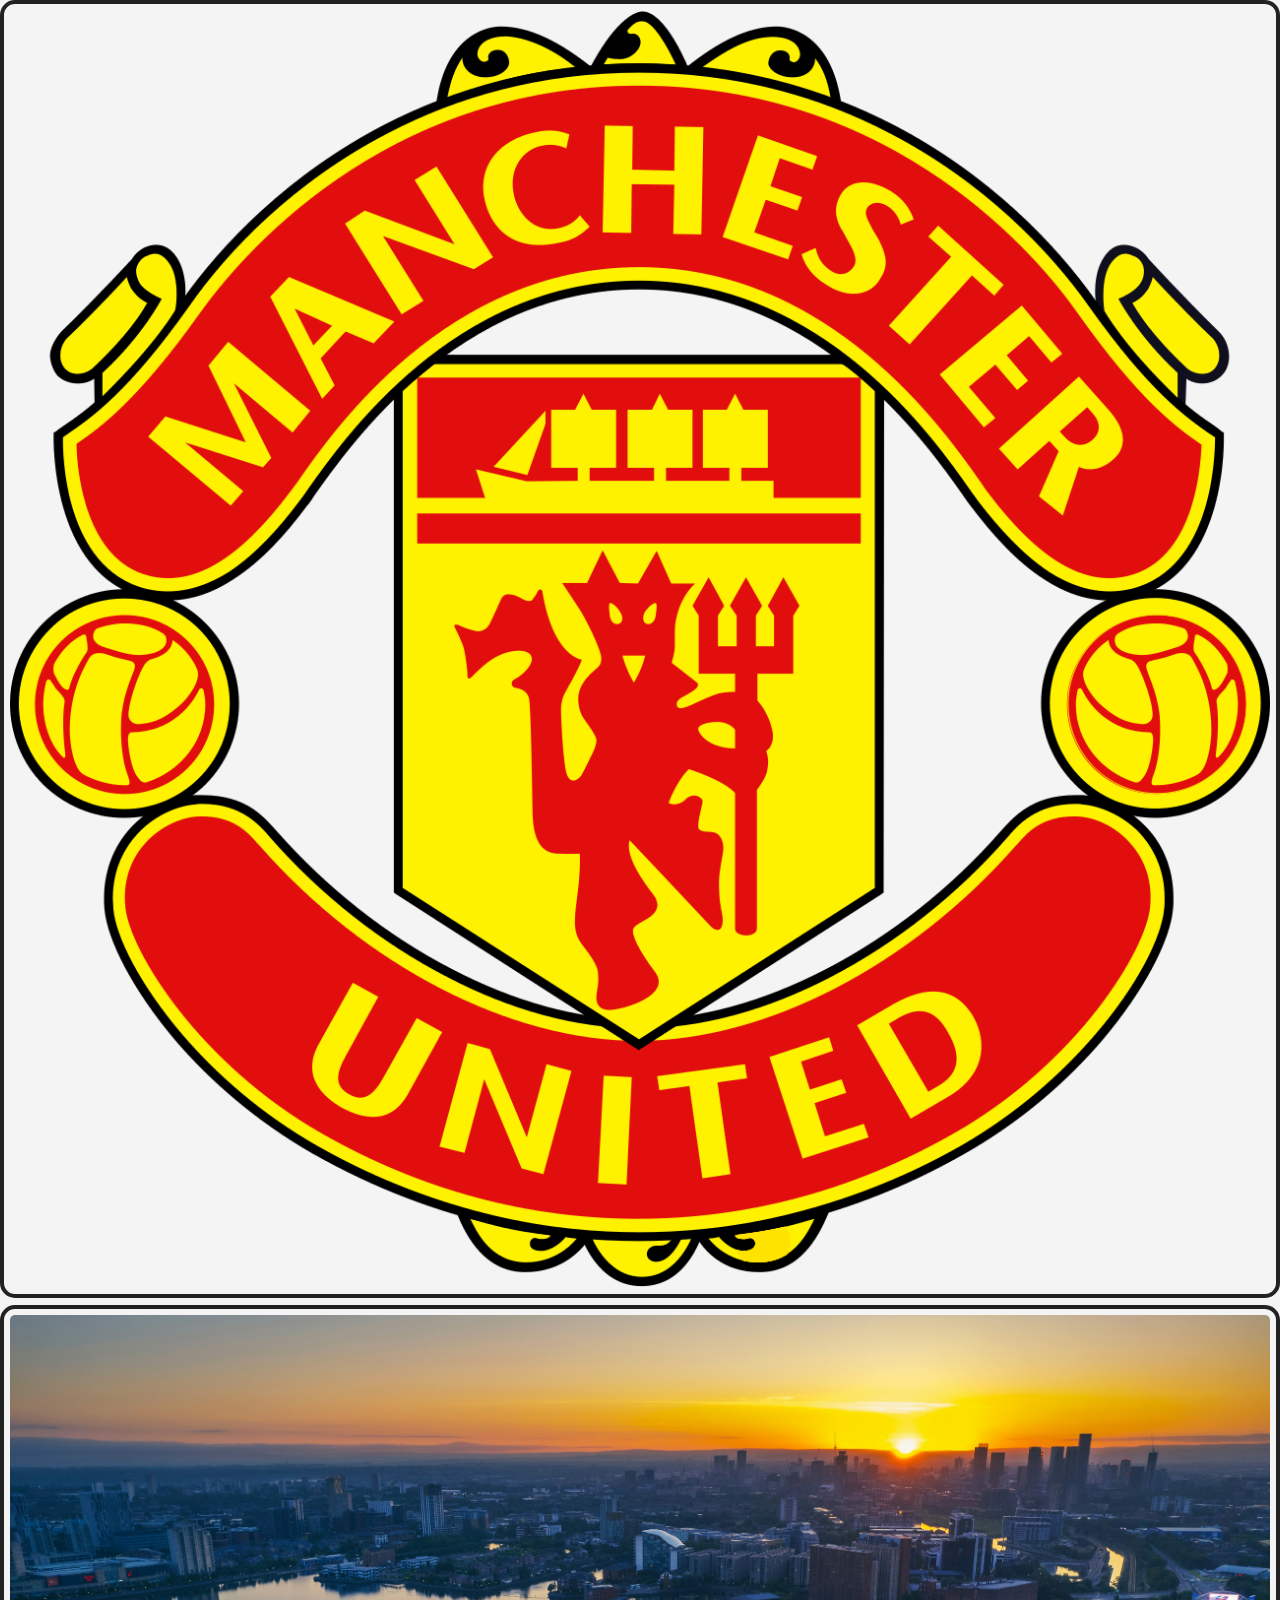
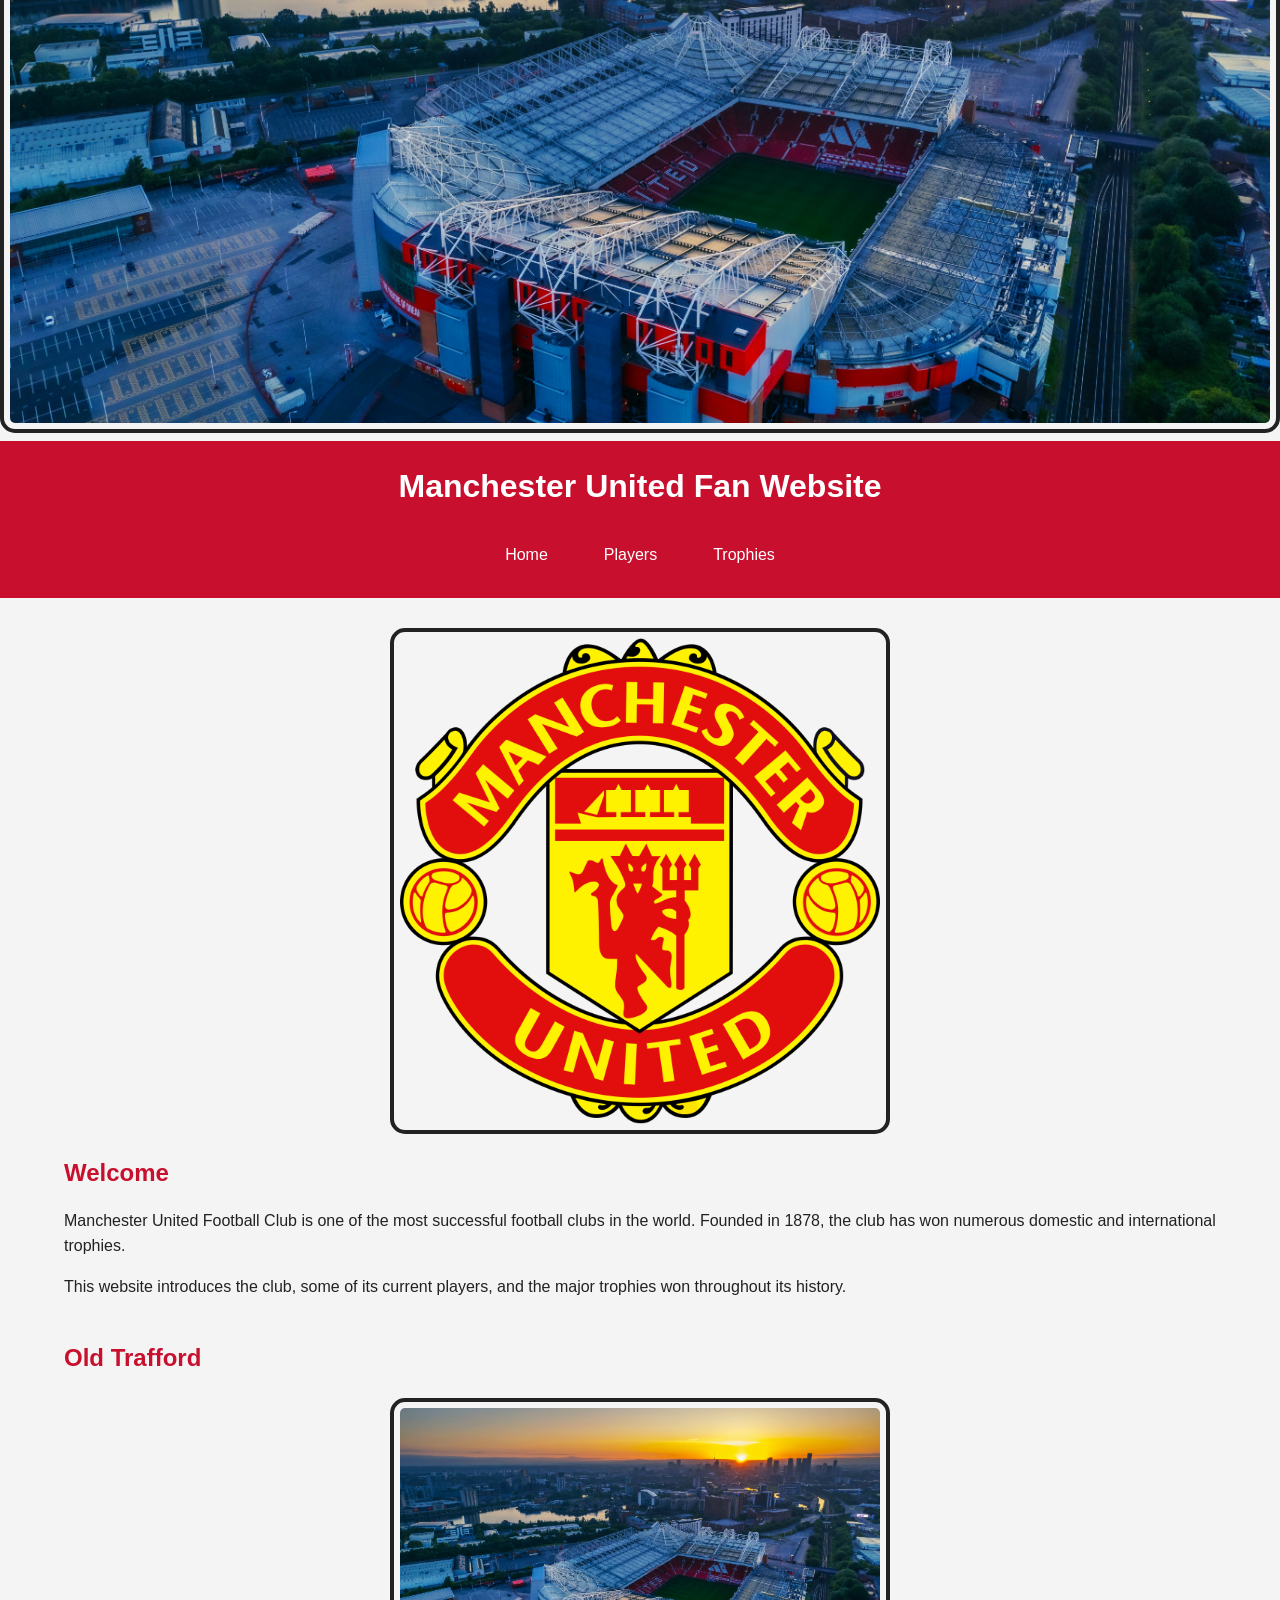
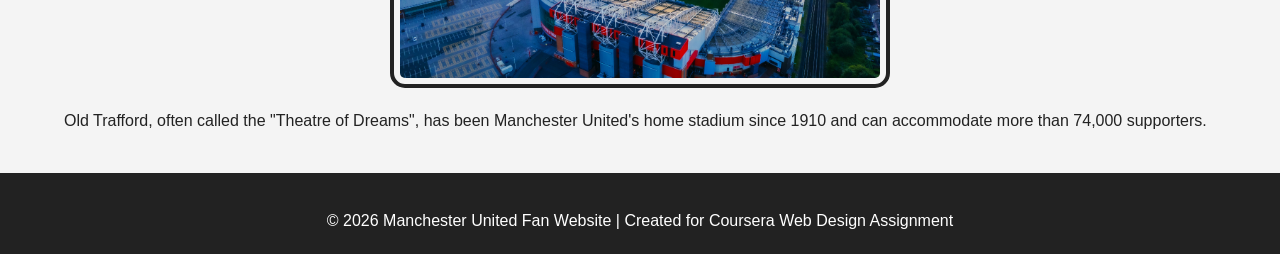
<file: index.html>
<!DOCTYPE html>
<html lang="en">

<head>
    <meta charset="UTF-8">
    <meta name="viewport" content="width=device-width, initial-scale=1.0">
    <title>Manchester United Fan Website</title>
    <link rel="stylesheet" href="css/style.css">
</head>

<img src="images/logo.jpg" alt="Manchester United Logo">
<img src="images/oldtrafford.jpg" alt="Old Trafford Stadium">
<body>

    <a href="#main" class="skip">Skip to Main Content</a>

    <header>

        <h1>Manchester United Fan Website</h1>

        <nav>
            <a href="index.html">Home</a>
            <a href="players.html">Players</a>
            <a href="trophies.html">Trophies</a>
        </nav>

    </header>

    <main id="main">

        <section class="intro">

            <img src="images/logo.jpg"
                alt="Manchester United Club Logo">

            <h2>Welcome</h2>

            <p>
                Manchester United Football Club is one of the most successful football clubs in the world.
                Founded in 1878, the club has won numerous domestic and international trophies.
            </p>

            <p>
                This website introduces the club, some of its current players, and the major trophies won
                throughout its history.
            </p>

        </section>

        <section class="stadium">

            <h2>Old Trafford</h2>

            <img src="images/oldtrafford.jpg"
                alt="Old Trafford Stadium">

            <p>
                Old Trafford, often called the "Theatre of Dreams", has been Manchester United's home stadium
                since 1910 and can accommodate more than 74,000 supporters.
            </p>

        </section>

    </main>

    <footer>

        <p>
            © 2026 Manchester United Fan Website | Created for Coursera Web Design Assignment
        </p>

    </footer>

</body>

</html>
</file>
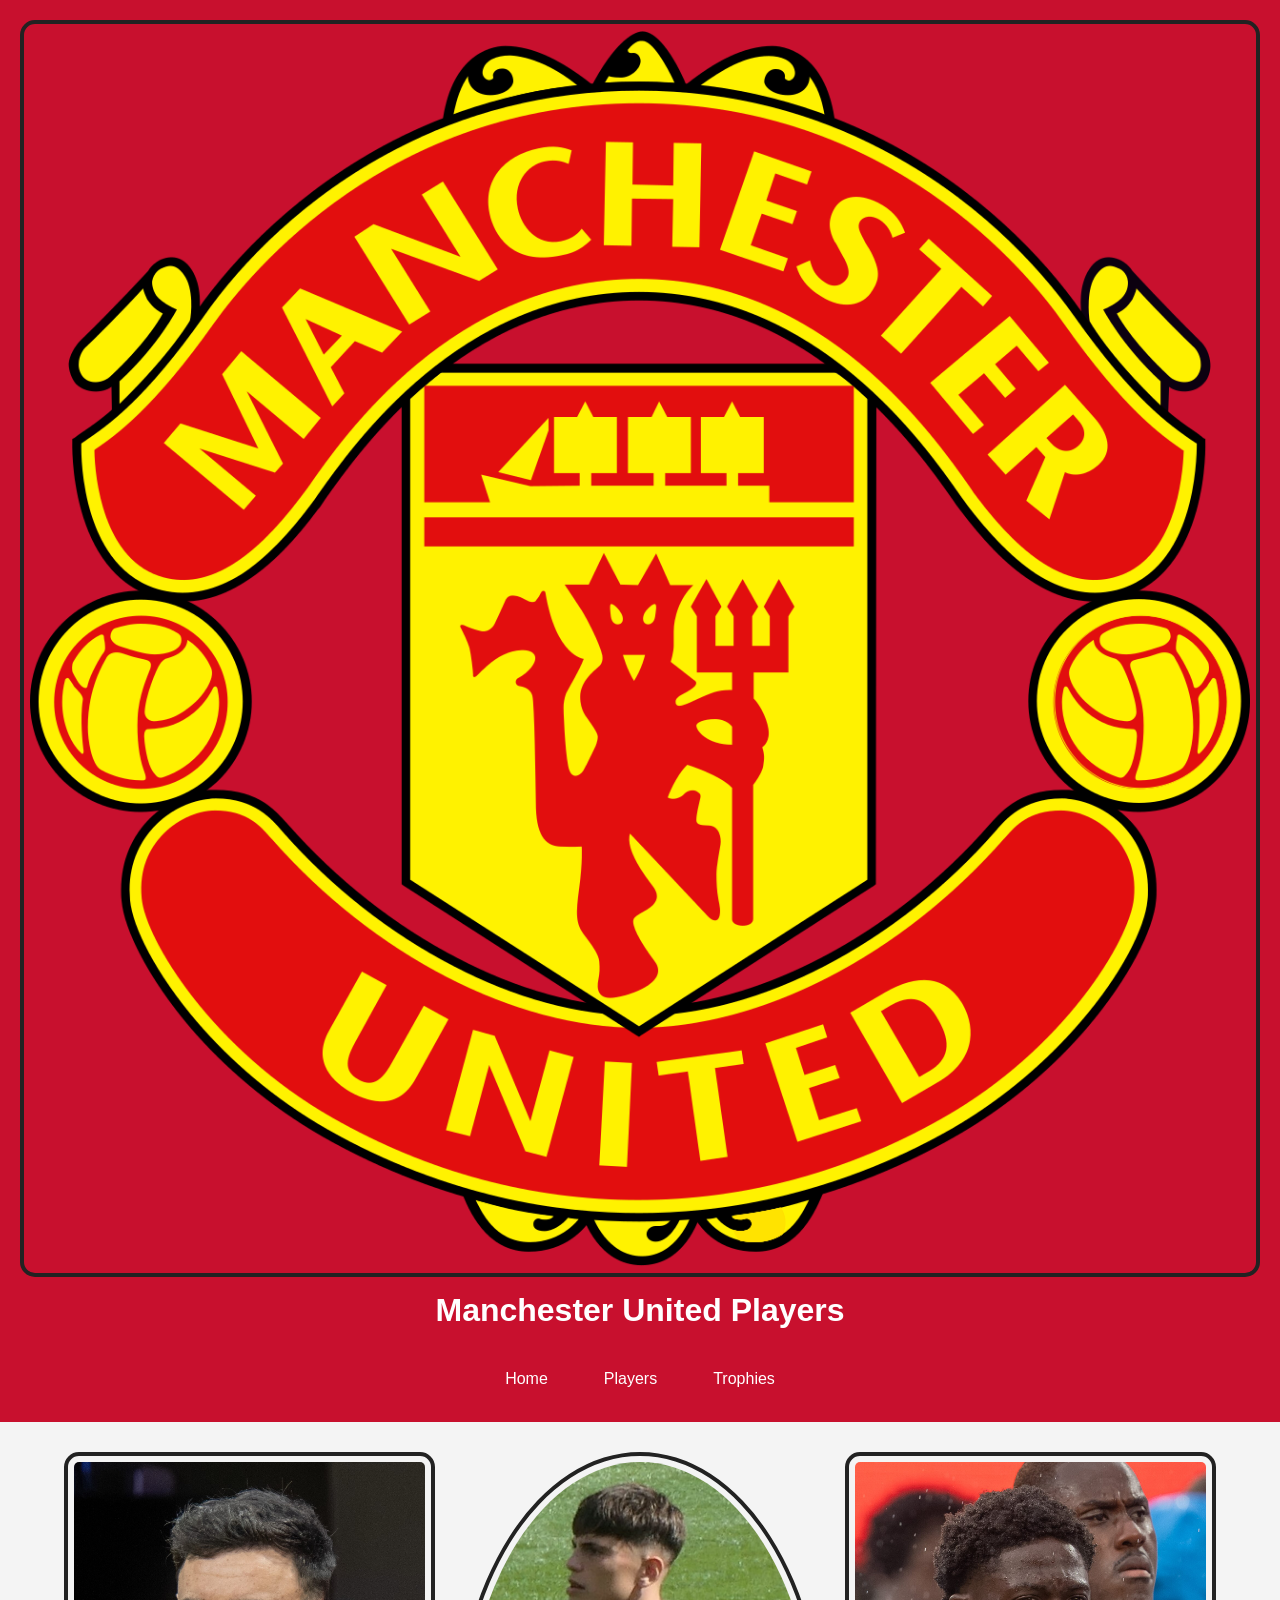
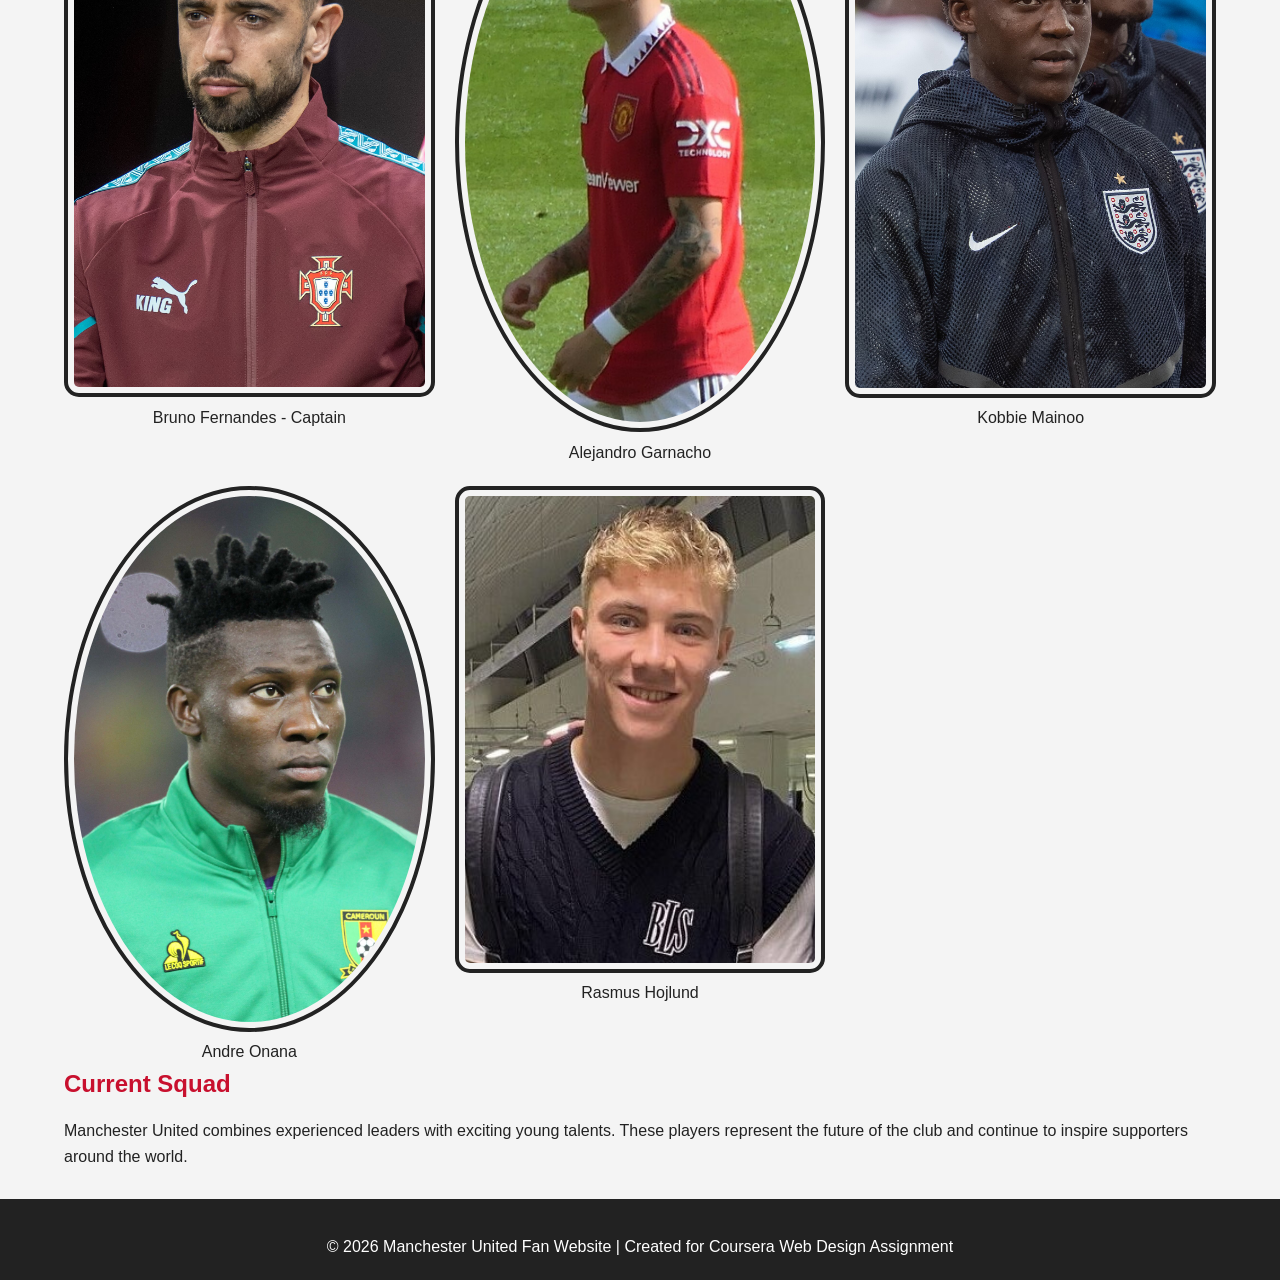
<file: player.html>
<!DOCTYPE html>
<html lang="en">

<head>
    <meta charset="UTF-8">
    <meta name="viewport" content="width=device-width, initial-scale=1.0">
    <title>Manchester United Players</title>

    <link rel="stylesheet" href="css/style.css">
</head>

<body>

    <a href="#main" class="skip">Skip to Main Content</a>

    <header>

        <img src="images/logo.jpg" alt="Manchester United Logo">

        <h1>Manchester United Players</h1>

        <nav>
            <a href="index.html">Home</a>
            <a href="player.html">Players</a>
            <a href="trophies.html">Trophies</a>
        </nav>

    </header>

    <main id="main">

        <div class="gallery">

            <figure>
                <img src="images/bruno.jpg" alt="Bruno Fernandes">
                <figcaption>Bruno Fernandes - Captain</figcaption>
            </figure>

            <figure>
                <img src="images/garnacho.jpg" alt="Alejandro Garnacho">
                <figcaption>Alejandro Garnacho</figcaption>
            </figure>

            <figure>
                <img src="images/mainoo.jpg" alt="Kobbie Mainoo">
                <figcaption>Kobbie Mainoo</figcaption>
            </figure>

            <figure>
                <img src="images/onana.jpg" alt="Andre Onana">
                <figcaption>Andre Onana</figcaption>
            </figure>

            <figure>
                <img src="images/hojlund.jpg" alt="Rasmus Hojlund">
                <figcaption>Rasmus Hojlund</figcaption>
            </figure>

        </div>

        <h2>Current Squad</h2>

        <p>
            Manchester United combines experienced leaders with exciting young talents.
            These players represent the future of the club and continue to inspire supporters
            around the world.
        </p>

    </main>

    <footer>
        <p>
            © 2026 Manchester United Fan Website | Created for Coursera Web Design Assignment
        </p>
    </footer>

</body>

</html>
</file>
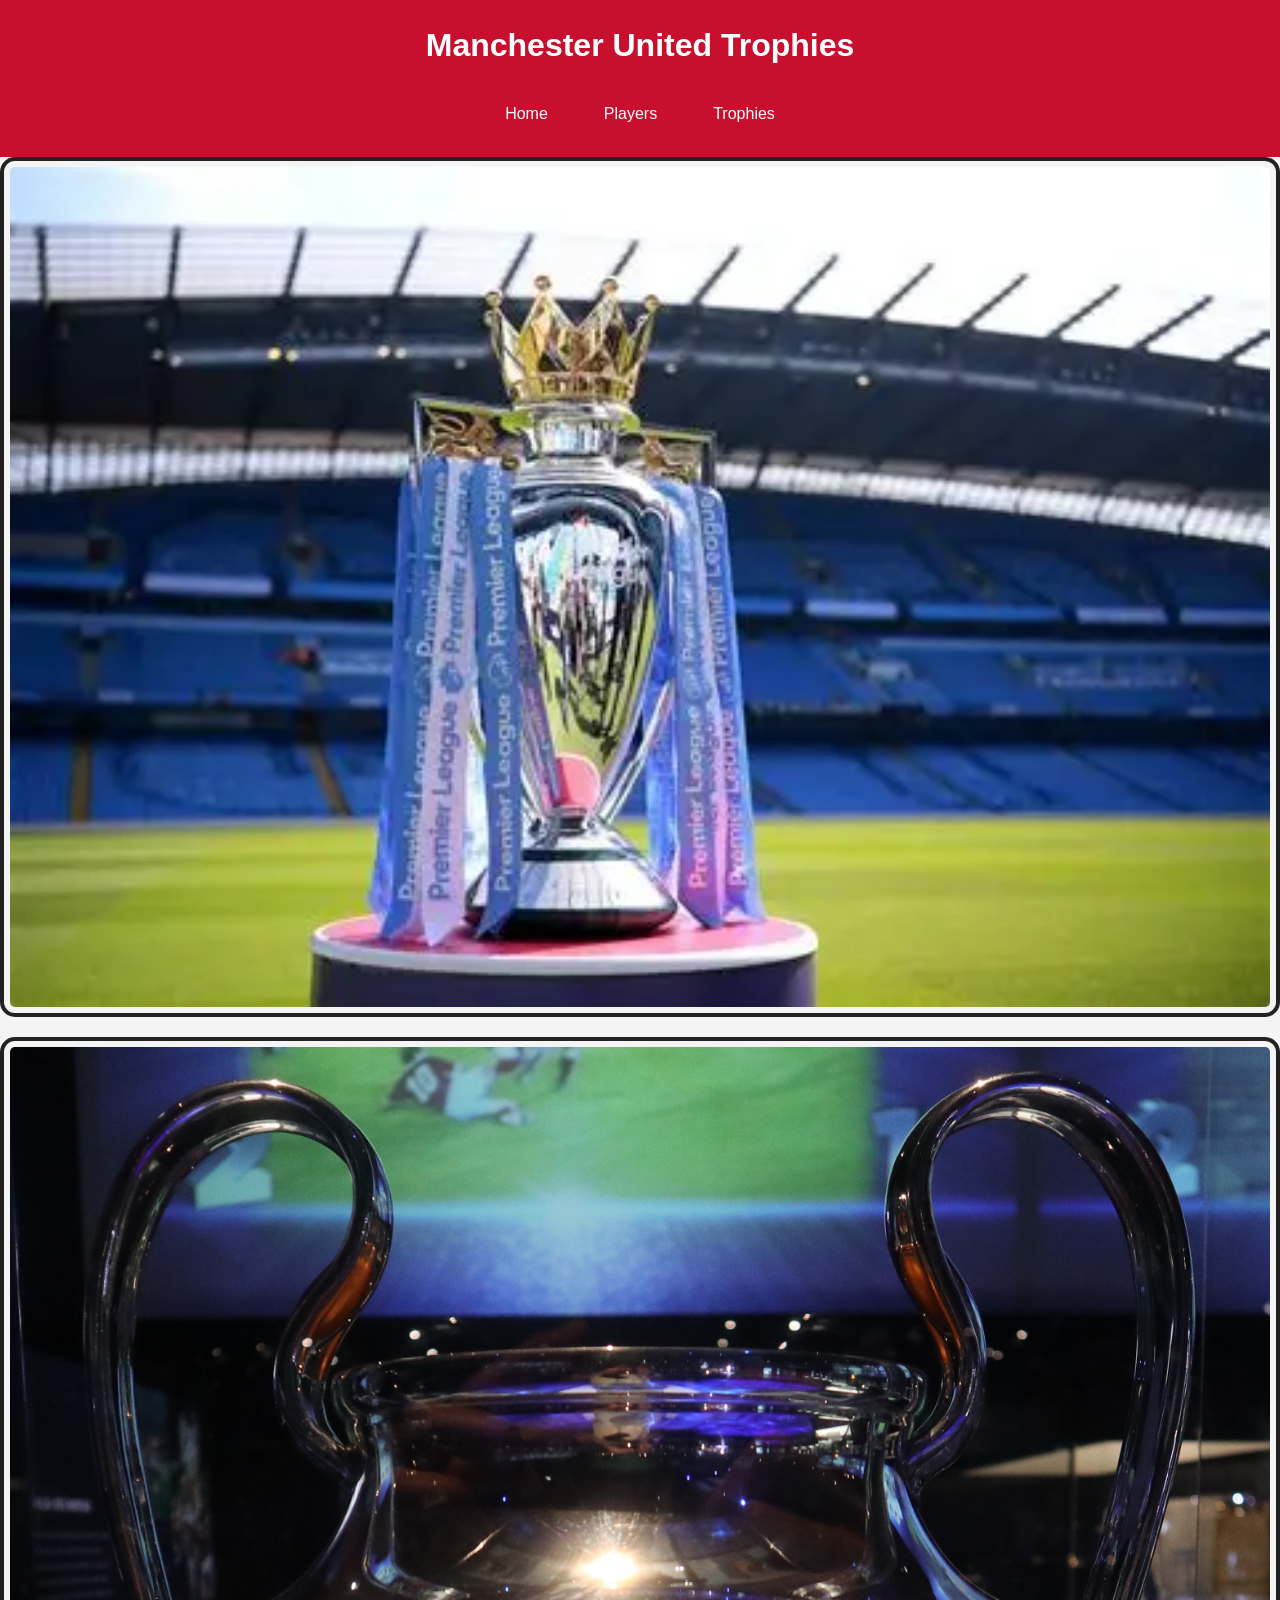
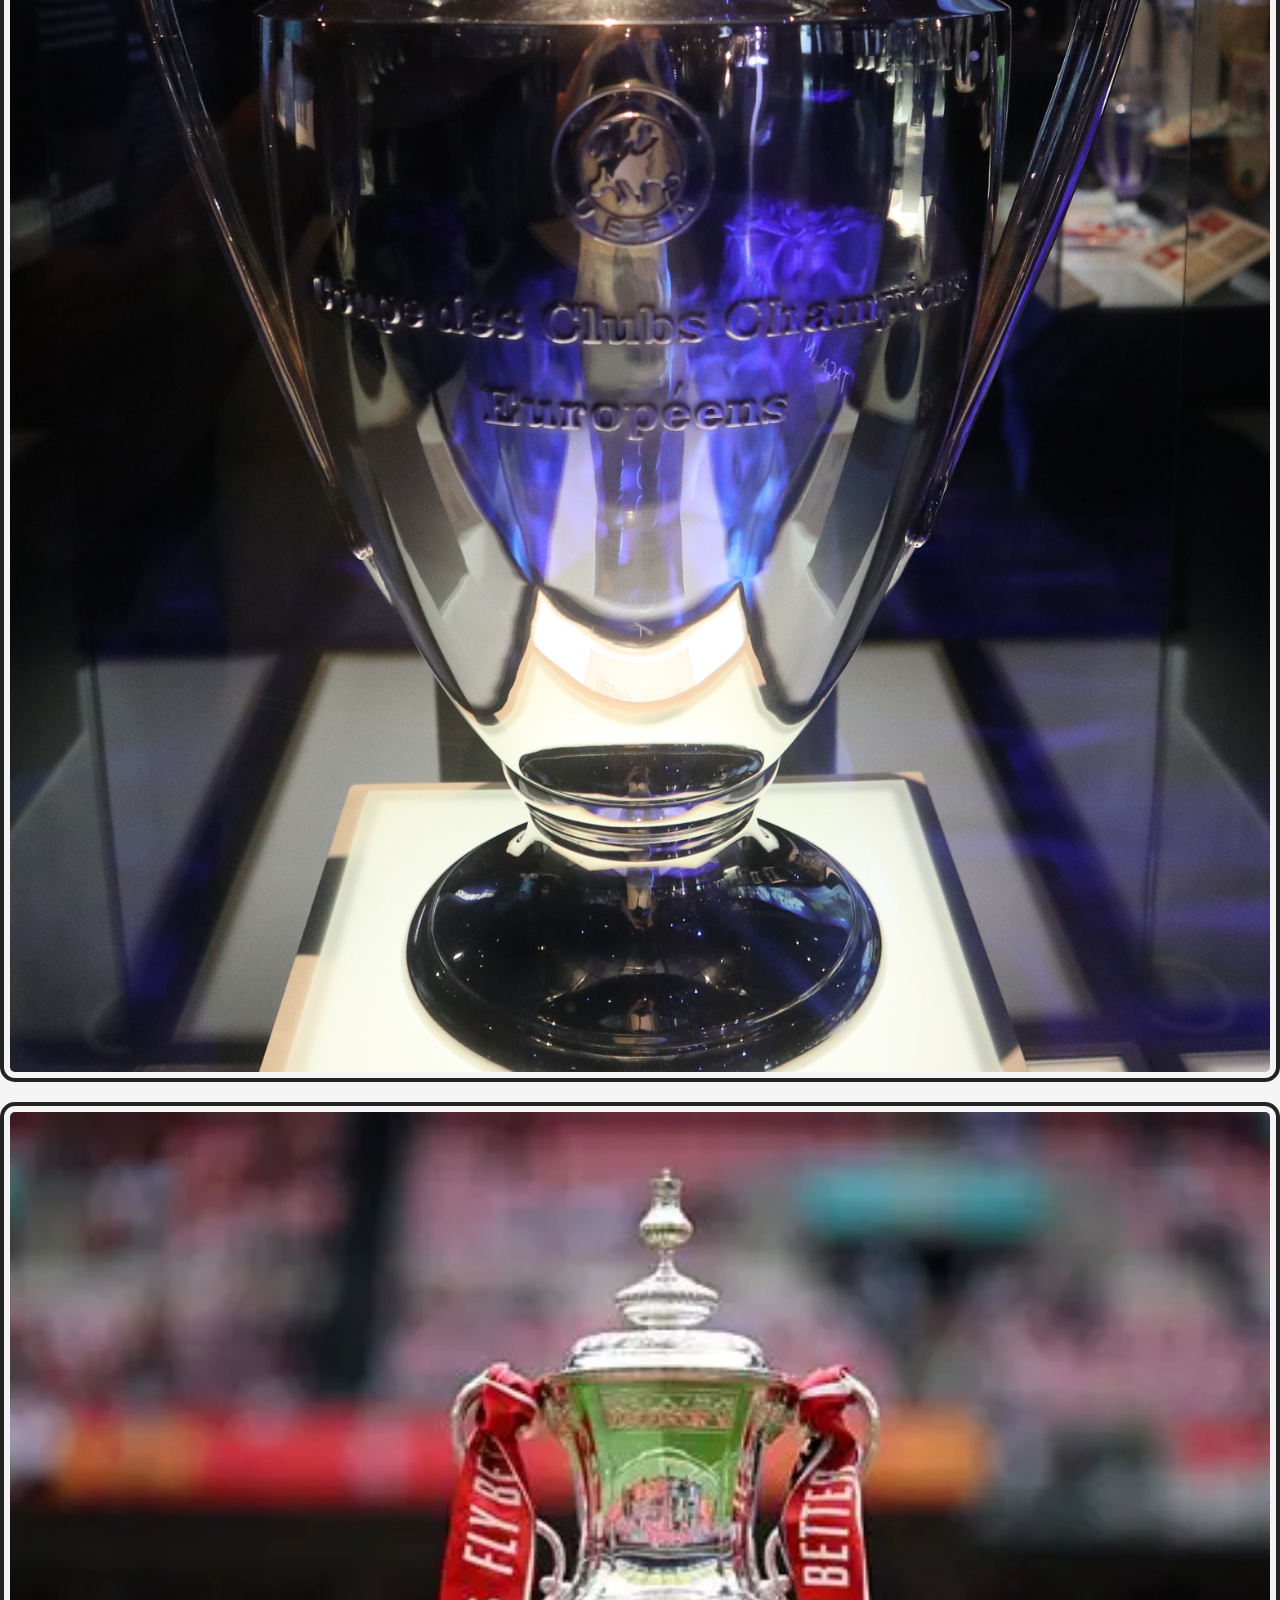
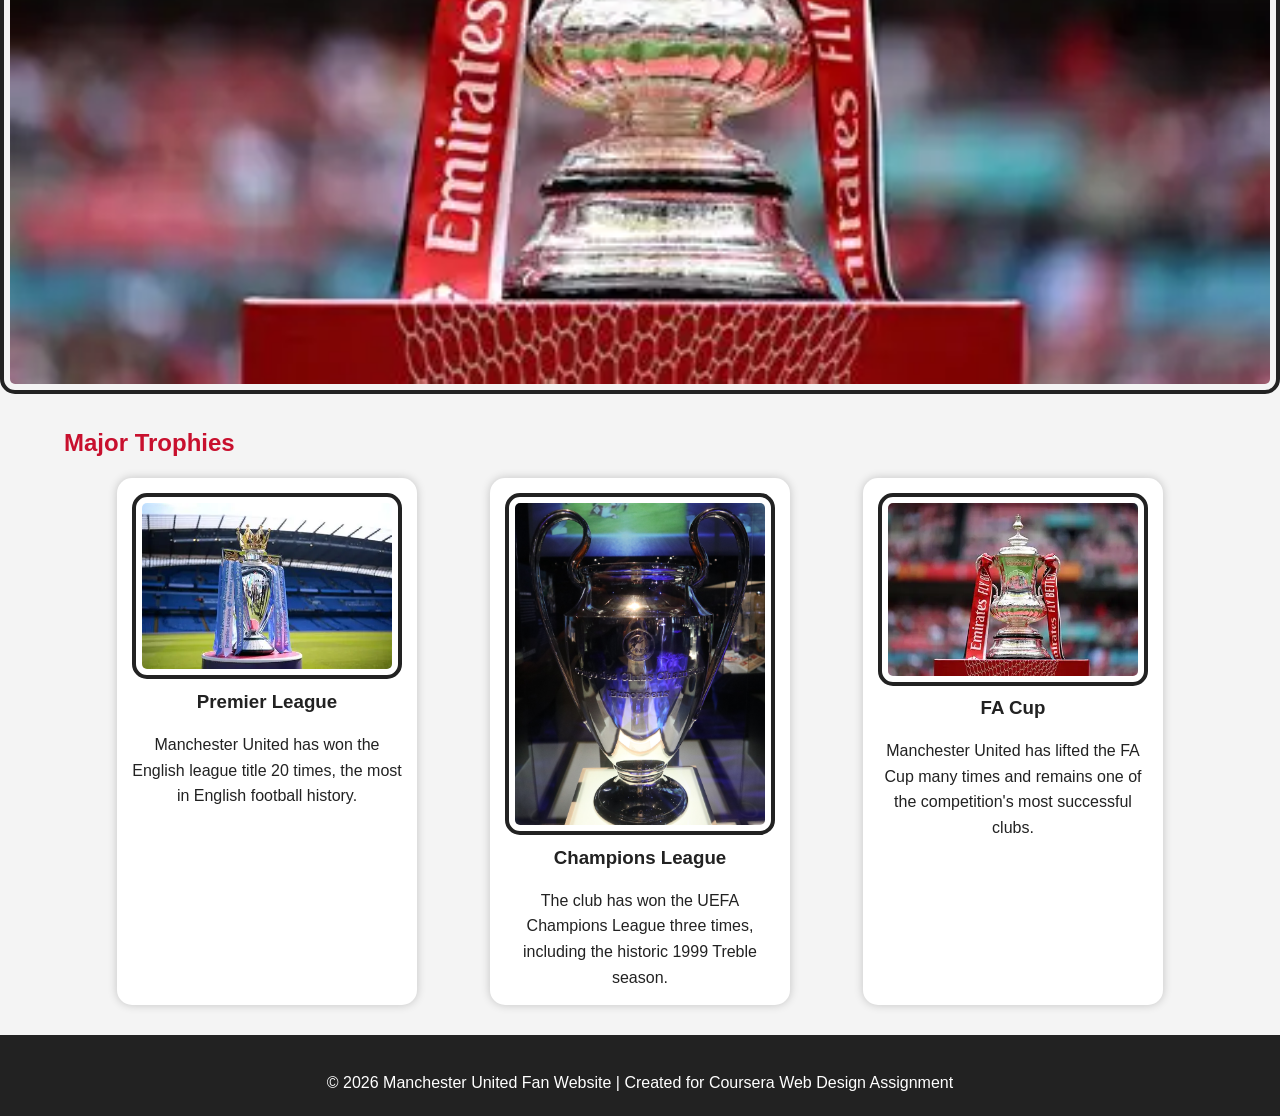
<file: trophies.html>
<!DOCTYPE html>
<html lang="en">

<head>
    <meta charset="UTF-8">
    <meta name="viewport" content="width=device-width, initial-scale=1.0">
    <title>Manchester United Trophies</title>
    <link rel="stylesheet" href="css/style.css">
</head>

<body>

    <a href="#main" class="skip">Skip to Main Content</a>

    <header>

        <h1>Manchester United Trophies</h1>

        <nav>
            <a href="index.html">Home</a>
            <a href="players.html">Players</a>
            <a href="trophies.html">Trophies</a>
        </nav>

    </header>
<div class="trophies">
    <img src="images/premierleague.jpg" alt="Premier League Trophy">
    <img src="images/championsleague.jpg" alt="Champions League Trophy">
    <img src="images/facup.jpg" alt="FA Cup Trophy">
</div>
    <main id="main">

        <h2>Major Trophies</h2>

        <div class="trophies">

            <div class="card">
                <img src="images/premierleague.jpg"
                     alt="Premier League Trophy">
                <h3>Premier League</h3>
                <p>Manchester United has won the English league title 20 times, the most in English football history.</p>
            </div>

            <div class="card">
                <img src="images/championsleague.jpg"
                     alt="UEFA Champions League Trophy">
                <h3>Champions League</h3>
                <p>The club has won the UEFA Champions League three times, including the historic 1999 Treble season.</p>
            </div>

            <div class="card">
                <img src="images/facup.jpg"
                     alt="FA Cup Trophy">
                <h3>FA Cup</h3>
                <p>Manchester United has lifted the FA Cup many times and remains one of the competition's most successful clubs.</p>
            </div>

        </div>

    </main>

    <footer>

        <p>
            © 2026 Manchester United Fan Website | Created for Coursera Web Design Assignment
        </p>

    </footer>

</body>

</html>
</file>
<file: css/style.css>
/* ==========================
   General
========================== */

*{
    margin:0;
    padding:0;
    box-sizing:border-box;
}

body{
    font-family:Arial, Helvetica, sans-serif;
    background:#f4f4f4;
    color:#222;
    line-height:1.6;
}

/* ==========================
   Skip Link
========================== */

.skip{
    position:absolute;
    left:-9999px;
    top:10px;
    background:#ffffff;
    color:#c8102e;
    padding:10px 15px;
    text-decoration:none;
    font-weight:bold;
    border:2px solid #c8102e;
}

.skip:focus{
    left:20px;
    z-index:1000;
}

/* ==========================
   Header
========================== */

header{
    background:#c8102e;
    color:white;
    padding:20px;
    text-align:center;
}

header h1{
    margin-bottom:20px;
}

/* ==========================
   Navigation (Flexbox)
========================== */

nav{
    display:flex;
    justify-content:center;
    gap:20px;
    flex-wrap:wrap;
}

nav a{
    color:white;
    text-decoration:none;
    padding:10px 18px;
    border-radius:8px;
    transition:0.3s;
}

/* Hover */

nav a:hover{
    background:white;
    color:#c8102e;
    transform:scale(1.1);
}

/* ==========================
   Main
========================== */

main{
    width:90%;
    margin:30px auto;
}

section{
    margin-bottom:40px;
}

h2{
    margin-bottom:15px;
    color:#c8102e;
}

p{
    margin-top:15px;
}

/* ==========================
   Images (Box Model)
========================== */

img{
    width:100%;
    border:4px solid #222;
    padding:6px;
    border-radius:15px;
}

/* ==========================
   Players Gallery (Grid)
========================== */

.gallery{
    display:grid;
    grid-template-columns:repeat(3,1fr);
    gap:20px;
    margin-top:20px;
}

.gallery figure{
    text-align:center;
}

/* nth-child */

.gallery figure:nth-child(even) img{
    border-radius:50%;
}

.gallery figure:nth-child(odd) img{
    border-radius:15px;
}

/* Hover */

.gallery img:hover{
    transform:scale(1.05);
    transition:0.3s;
}

/* ==========================
   Trophy Cards (Flexbox)
========================== */

.trophies{
    display:flex;
    justify-content:space-evenly;
    gap:20px;
    flex-wrap:wrap;
}

.card{
    background:white;
    width:300px;
    padding:15px;
    border-radius:15px;
    text-align:center;
    box-shadow:0 0 10px rgba(0,0,0,.2);
}

.card:hover{
    transform:translateY(-8px);
    transition:.3s;
}

/* ==========================
   Home Images
========================== */

.intro img,
.stadium img{
    max-width:500px;
    display:block;
    margin:20px auto;
}

/* ==========================
   Footer
========================== */

footer{
    background:#222;
    color:white;
    text-align:center;
    padding:20px;
    margin-top:30px;
}

/* ==========================
   Responsive
========================== */

@media (max-width:768px){

.gallery{
    grid-template-columns:1fr;
}

.trophies{
    flex-direction:column;
    align-items:center;
}

nav{
    flex-direction:column;
}

}
</file>
